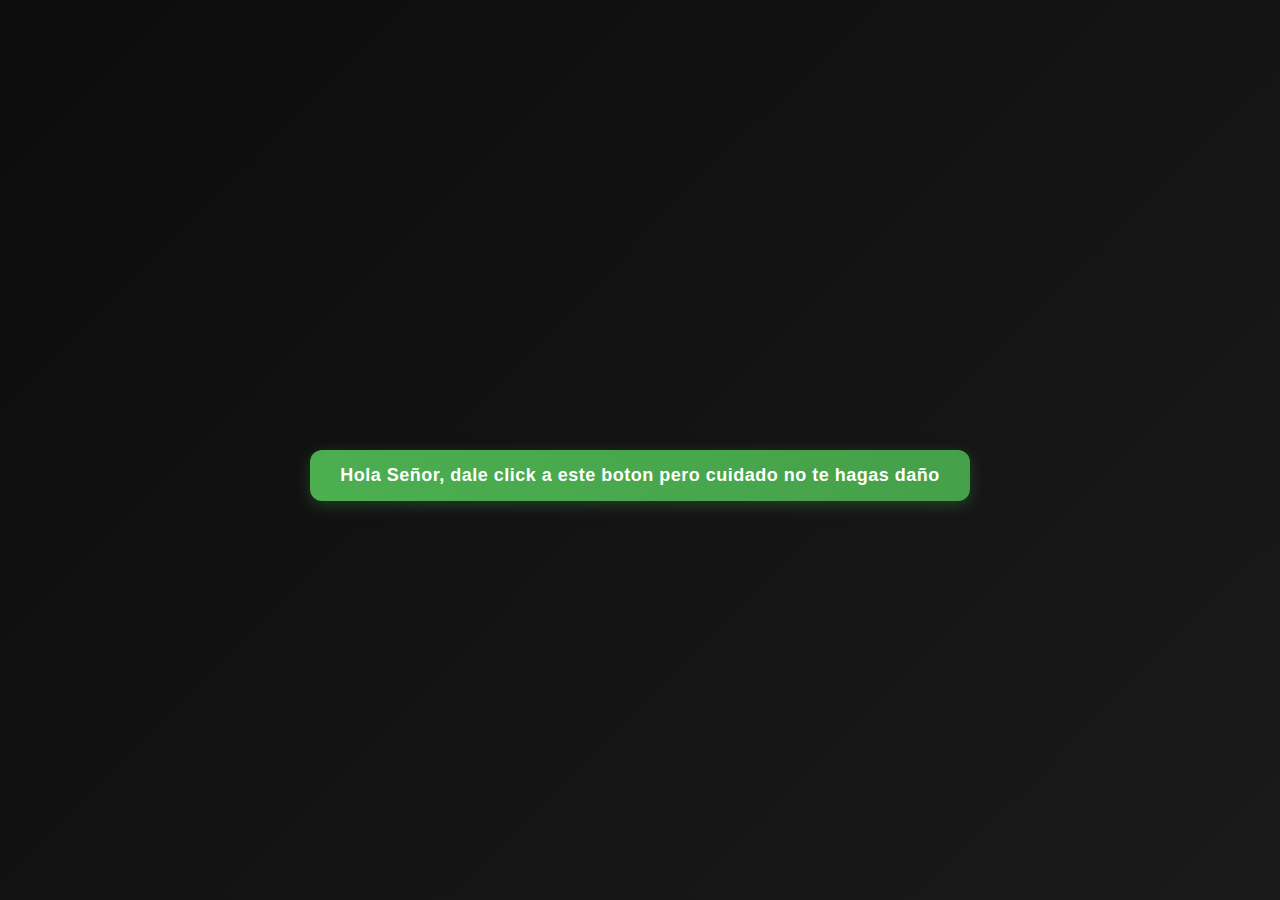
<file: index.html>
<!DOCTYPE html>

<html>

    <head>
            <link rel="stylesheet" href="style.css">
            <meta charset="UTF-8">
            <title>30 Añitos La Criaturita</title>
    </head>

    <body>

            <h1></h1>

            <button id="start-button">Hola Señor, dale click a este boton pero cuidado no te hagas daño</button>

        <script>
            const button = document.getElementById('start-button');
            button.addEventListener('click', function() {
                window.location.href = 'OldMan-Loading.html';
            });
        </script>

    </body>

</html>
</file>
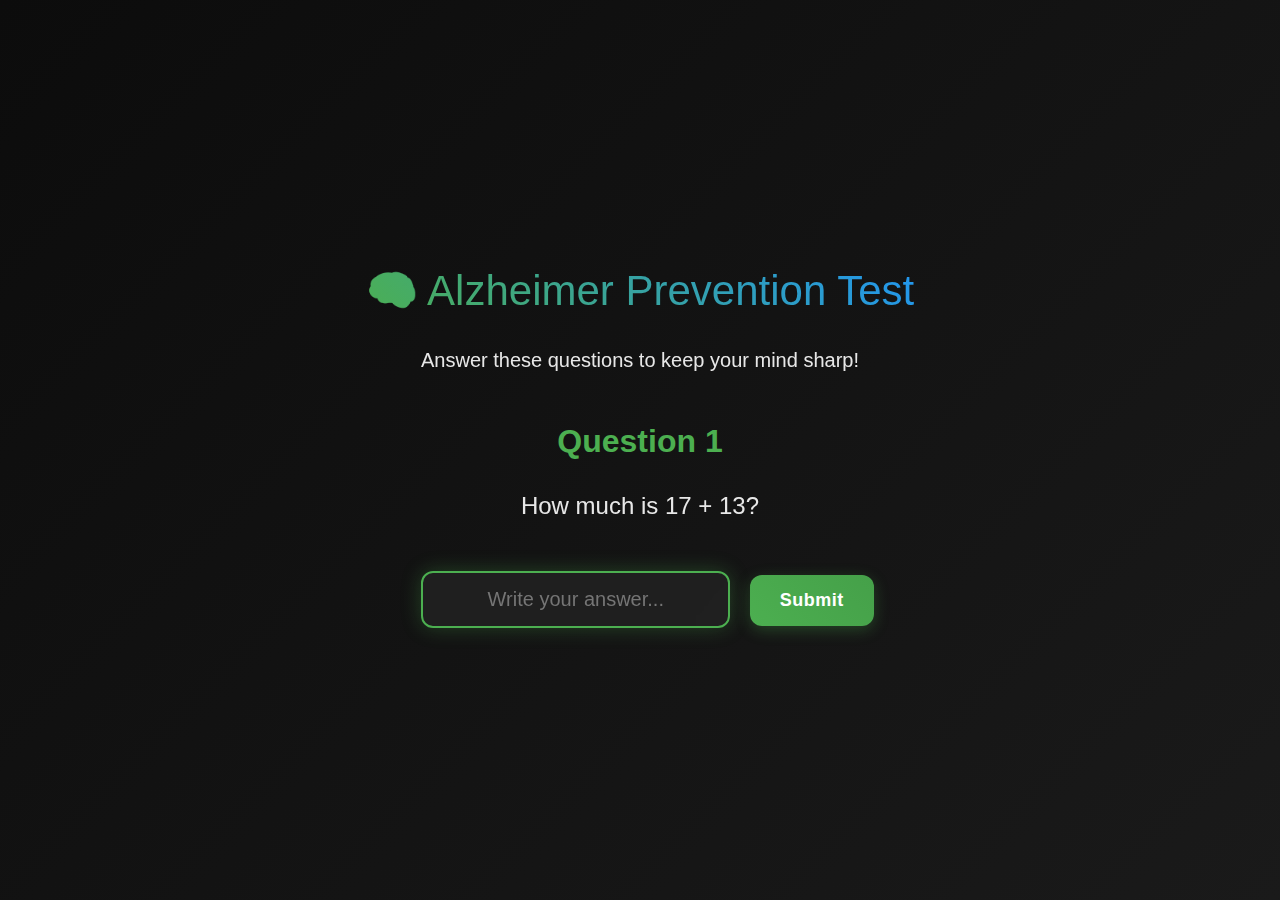
<file: OldMan-AlzheimerTest.html>
<!DOCTYPE html>
<html>
<head>
    <meta charset="UTF-8">
    <link rel="stylesheet" href="style.css">
    <title>Alzheimer Prevention Test</title>
</head>
<body>
    <div id="test-container">
        <h1>🧠 Alzheimer Prevention Test</h1>
        <p>Answer these questions to keep your mind sharp!</p>
        
        <div id="question-container">
        </div>
        
        <div id="answer-container" style="display: none;">
        </div>
        
        <div id="input-container" style="display: none;">
            <input type="text" id="text-answer" placeholder="Write your answer...">
            <button id="submit-answer">Submit</button>
        </div>
        
        <div id="result-container" style="display: none;">
        </div>
    </div>

<script>
    const questions = [
        {
            question: "How much is 17 + 13?",
            type: "text",
            correctAnswer: "30"
        },
        {
            question: "How much is 8 × 7?",
            type: "text", 
            correctAnswer: "56"
        },
        {
            question: "Who is the current president of the United States?",
            type: "text",
            correctAnswer: "donald trump"
        },
        {
            question: "What year are we in?",
            type: "text",
            correctAnswer: "2025"
        },
        {
            question: "What extracurricular activity has your brother NOT done?",
            type: "multiple",
            options: ["Football", "Hip hop", "Boxing"],
            correctAnswer: 2
        }
    ];

    let currentQuestion = 0;
    let correctAnswers = 0;

    function showQuestion() {
        const questionContainer = document.getElementById('question-container');
        const answerContainer = document.getElementById('answer-container');
        const inputContainer = document.getElementById('input-container');
        
        if (currentQuestion < questions.length) {
            const q = questions[currentQuestion];
            
            questionContainer.innerHTML = `<h2>Question ${currentQuestion + 1}</h2><p>${q.question}</p>`;
            
            if (q.type === "multiple") {
                answerContainer.style.display = 'block';
                inputContainer.style.display = 'none';
                
                let optionsHTML = '';
                q.options.forEach((option, index) => {
                    optionsHTML += `<button class="option-btn" onclick="checkAnswer(${index})">${option}</button>`;
                });
                answerContainer.innerHTML = optionsHTML;
                
            } else {
                answerContainer.style.display = 'none';
                inputContainer.style.display = 'block';
                document.getElementById('text-answer').value = '';
                document.getElementById('text-answer').focus();
            }
        } else {
            showResults();
        }
    }

    function checkAnswer(selectedOption) {
        const q = questions[currentQuestion];
        
        if (selectedOption === q.correctAnswer) {
            correctAnswers++;
        }
        
        nextQuestion();
    }

    function checkTextAnswer() {
        const userAnswer = document.getElementById('text-answer').value.trim().toLowerCase();
        const correctAnswer = questions[currentQuestion].correctAnswer.toLowerCase();
        
        if (userAnswer === correctAnswer) {
            correctAnswers++;
        }
        
        nextQuestion();
    }

    function nextQuestion() {
        currentQuestion++;
        setTimeout(() => {
            showQuestion();
        }, 500);
    }

    function showResults() {
        const questionContainer = document.getElementById('question-container');
        const answerContainer = document.getElementById('answer-container');
        const inputContainer = document.getElementById('input-container');
        const resultContainer = document.getElementById('result-container');
        
        questionContainer.style.display = 'none';
        answerContainer.style.display = 'none';
        inputContainer.style.display = 'none';
        resultContainer.style.display = 'block';
        
        let resultMessage = '';
        let funnyMessage = '';
        
        if (correctAnswers === questions.length) {
            resultMessage = `🎉 Perfect! ${correctAnswers}/${questions.length} correct answers`;
            funnyMessage = "Your mind is super sharp! Although... are you sure you haven't done boxing? 🥊😏";
        } else if (correctAnswers >= 3) {
            resultMessage = `😊 Good! ${correctAnswers}/${questions.length} correct answers`;
            funnyMessage = "Your brain works pretty well, but maybe you need to review extracurricular activities! 😂";
        } else {
            resultMessage = `😅 ${correctAnswers}/${questions.length} correct answers`;
            funnyMessage = "Hmm... maybe you need more practice? Or... could it be that you're 30 years old and it shows? 👴😂";
        }
        
        resultContainer.innerHTML = `
            <h2>Test Results</h2>
            <p class="score">${resultMessage}</p>
            <p class="funny-message">${funnyMessage}</p>
            <button id="continue-btn">Continue to Photo Gallery</button>
        `;
        
        document.getElementById('continue-btn').addEventListener('click', function() {
            window.location.href = 'OldMan-PhotoGallery.html';
        });
    }

    document.getElementById('submit-answer').addEventListener('click', checkTextAnswer);
    
    document.getElementById('text-answer').addEventListener('keypress', function(e) {
        if (e.key === 'Enter') {
            checkTextAnswer();
        }
    });

    showQuestion();
</script>
</body>
</html>
</file>
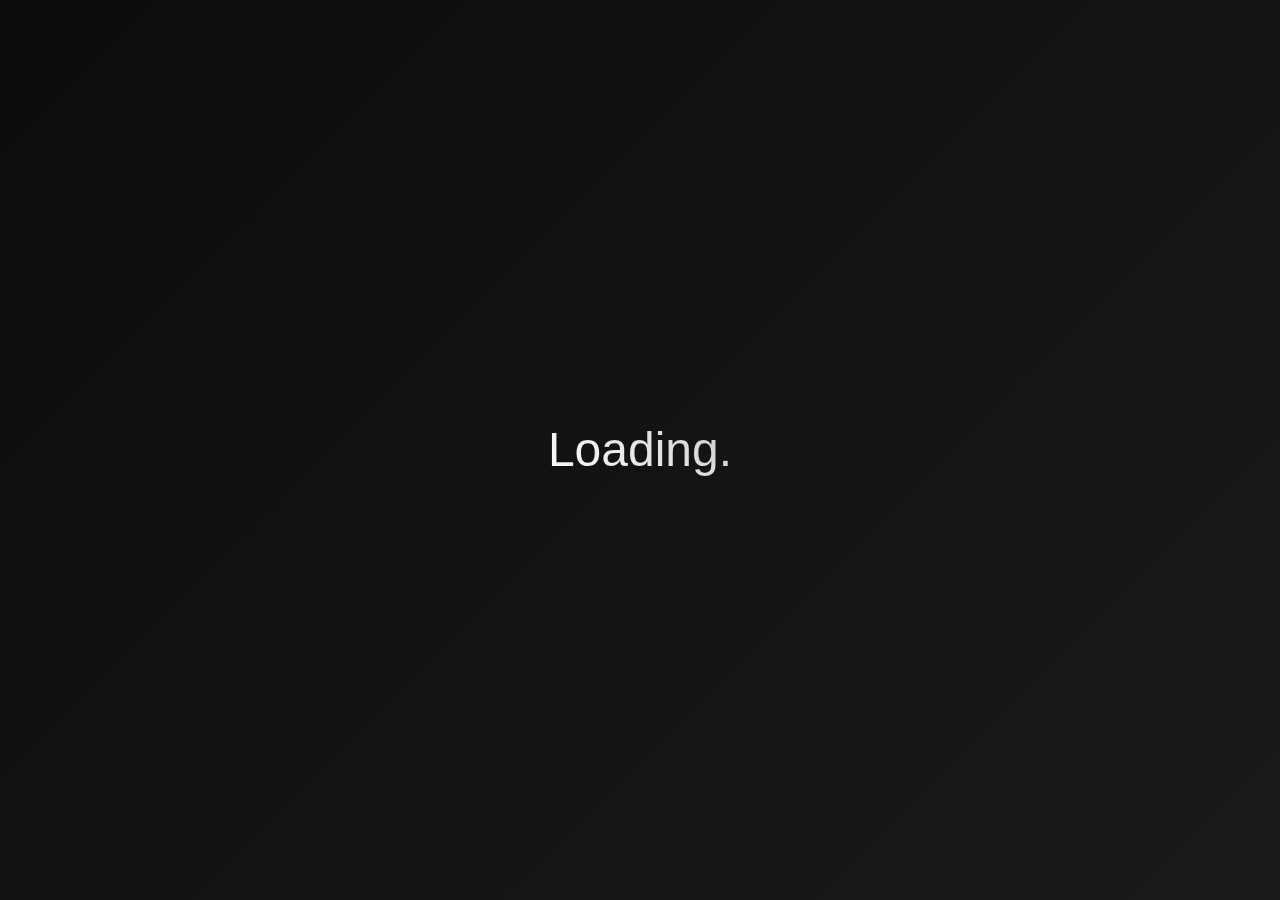
<file: OldMan-Loading.html>
<!DOCTYPE html>
<html>
    <head>
        <meta charset="UTF-8">
        <title>Viejo</title>
        <link rel="stylesheet" href="style.css">
    </head>
    <body>

        <h1 id="loading-text">Loading</h1>

    <script>
        const text = document.getElementById('loading-text');

        let dots = 0;

        setInterval(function() {
            dots = (dots + 1) % 4;
            text.textContent = 'Loading' + '.'.repeat(dots);
        }, 500);

        setTimeout(function() {
            window.location.href = 'OldMan-Main.html'
        }, 5000);
    </script>

    </body>
</html>
</file>
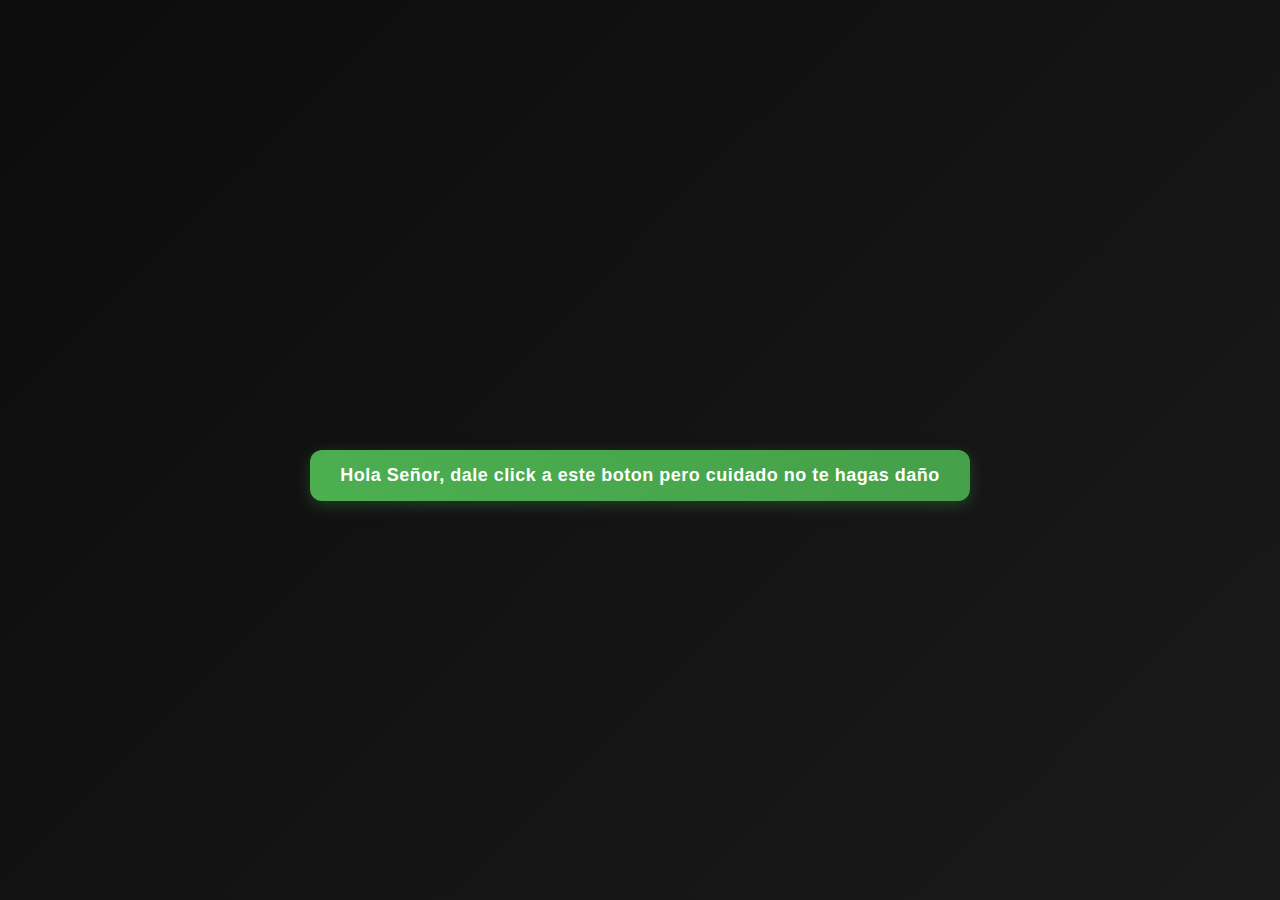
<file: OldMan-Start.html>
<!DOCTYPE html>

<html>

    <head>
            <link rel="stylesheet" href="style.css">
            <meta charset="UTF-8">
            <title>30 Añitos La Criaturita</title>
    </head>

    <body>

            <h1></h1>

            <button id="start-button">Hola Señor, dale click a este boton pero cuidado no te hagas daño</button>

        <script>
            const button = document.getElementById('start-button');
            button.addEventListener('click', function() {
                window.location.href = 'OldMan-Loading.html';
            });
        </script>

    </body>

</html>
</file>
<file: style.css>
/* Modern dark theme with smooth animations */
* {
    box-sizing: border-box;
    margin: 0;
    padding: 0;
}

body {
    background: linear-gradient(135deg, #0c0c0c 0%, #1a1a1a 100%);
    color: white;
    font-family: 'Segoe UI', Tahoma, Geneva, Verdana, sans-serif;
    line-height: 1.6;
    min-height: 100vh;
    display: flex;
    flex-direction: column;
    align-items: center;
    justify-content: center;
}

/* Start Page Styles */
button {
    background: linear-gradient(45deg, #4CAF50, #45a049);
    color: white;
    border: none;
    padding: 15px 30px;
    font-size: 18px;
    border-radius: 12px;
    cursor: pointer;
    transition: all 0.3s ease;
    box-shadow: 0 4px 15px rgba(76, 175, 80, 0.3);
    font-weight: 600;
    letter-spacing: 0.5px;
}

button:hover {
    background: linear-gradient(45deg, #45a049, #4CAF50);
    transform: translateY(-2px);
    box-shadow: 0 8px 25px rgba(76, 175, 80, 0.4);
}

button:active {
    transform: translateY(0);
}

#start-button {
    margin-top: 50px;
}

/* Loading Page Styles */
#loading-text {
    font-size: 48px;
    font-weight: 300;
    text-align: center;
    position: fixed;
    top: 50%;
    left: 50%;
    transform: translate(-50%, -50%);
    background: linear-gradient(45deg, #ffffff, #cccccc);
    background-clip: text;
    -webkit-background-clip: text;
    -webkit-text-fill-color: transparent;
    animation: pulse 2s ease-in-out infinite;
}

@keyframes pulse {
    0%, 100% { opacity: 0.8; }
    50% { opacity: 1; }
}

/* Main Page Styles */
#gift-container {
    text-align: center;
    margin: 0;
    animation: fadeIn 1s ease-in;
    position: relative;
}

@keyframes fadeIn {
    from { opacity: 0; transform: translateY(20px); }
    to { opacity: 1; transform: translateY(0); }
}

#giftbox {
    cursor: pointer;
    transition: all 0.5s ease;
    filter: drop-shadow(0 10px 20px rgba(255, 255, 255, 0.1));
}

#giftbox:hover {
    transform: scale(1.05) rotate(2deg);
    filter: drop-shadow(0 15px 30px rgba(255, 255, 255, 0.2));
}

#text-container {
    text-align: center;
    margin-top: 50px;
    animation: slideUp 0.5s ease-out;
    width: 100%;
    position: relative;
}

@keyframes slideUp {
    from { opacity: 0; transform: translateY(30px); }
    to { opacity: 1; transform: translateY(0); }
}

#typing-text {
    font-size: 28px;
    font-weight: 400;
    margin: 20px auto;
    max-width: 800px;
    line-height: 1.4;
    text-shadow: 0 2px 4px rgba(0, 0, 0, 0.5);
    text-align: center;
    padding: 0 20px;
}

#fake-container, #true-container {
    display: none;
    text-align: center;
    margin: 30px auto;
    animation: bounceIn 0.6s ease-out;
    position: relative;
    width: 100%;
}

@keyframes bounceIn {
    0% { transform: scale(0.3); opacity: 0; }
    50% { transform: scale(1.05); }
    70% { transform: scale(0.9); }
    100% { transform: scale(1); opacity: 1; }
}

#next-container {
    text-align: center;
    margin: 40px auto;
    animation: slideUp 0.5s ease-out;
    width: 100%;
}

#next-button {
    background: linear-gradient(45deg, #2196F3, #1976D2);
    box-shadow: 0 4px 15px rgba(33, 150, 243, 0.3);
    padding: 18px 35px;
    font-size: 20px;
}

#next-button:hover {
    background: linear-gradient(45deg, #1976D2, #2196F3);
    box-shadow: 0 8px 25px rgba(33, 150, 243, 0.4);
}

/* Test Page Styles */
#test-container {
    max-width: 700px;
    margin: 0 auto;
    padding: 40px 20px;
    text-align: center;
    animation: fadeIn 1s ease-in;
}

#test-container h1 {
    font-size: 42px;
    font-weight: 300;
    margin-bottom: 20px;
    background: linear-gradient(45deg, #4CAF50, #2196F3);
    background-clip: text;
    -webkit-background-clip: text;
    -webkit-text-fill-color: transparent;
}

#test-container p {
    font-size: 20px;
    margin-bottom: 40px;
    opacity: 0.9;
}

#question-container h2 {
    font-size: 32px;
    margin-bottom: 20px;
    color: #4CAF50;
}

#question-container p {
    font-size: 24px;
    margin-bottom: 30px;
}

.option-btn {
    display: block;
    margin: 15px auto;
    padding: 20px 40px;
    font-size: 18px;
    background: rgba(255, 255, 255, 0.05);
    color: white;
    border: 2px solid rgba(255, 255, 255, 0.2);
    border-radius: 12px;
    cursor: pointer;
    min-width: 250px;
    transition: all 0.3s ease;
    backdrop-filter: blur(10px);
}

.option-btn:hover {
    background: rgba(76, 175, 80, 0.2);
    border-color: #4CAF50;
    transform: translateX(5px);
    box-shadow: 0 5px 15px rgba(76, 175, 80, 0.3);
}

#text-answer {
    padding: 15px 20px;
    font-size: 20px;
    margin: 15px;
    border-radius: 12px;
    border: 2px solid rgba(255, 255, 255, 0.2);
    background: rgba(255, 255, 255, 0.05);
    color: white;
    text-align: center;
    min-width: 300px;
    transition: all 0.3s ease;
    backdrop-filter: blur(10px);
}

#text-answer:focus {
    border-color: #4CAF50;
    box-shadow: 0 0 20px rgba(76, 175, 80, 0.3);
    outline: none;
}

#submit-answer {
    margin-top: 15px;
    padding: 15px 30px;
    font-size: 18px;
}

.score {
    font-size: 32px;
    font-weight: bold;
    margin: 30px 0;
    color: #4CAF50;
}

.funny-message {
    font-size: 22px;
    font-style: italic;
    color: #ffeb3b;
    margin: 30px 0;
    line-height: 1.4;
}

#continue-btn {
    padding: 18px 35px;
    font-size: 20px;
    background: linear-gradient(45deg, #2196F3, #1976D2);
    margin-top: 30px;
    box-shadow: 0 4px 15px rgba(33, 150, 243, 0.3);
}

#continue-btn:hover {
    background: linear-gradient(45deg, #1976D2, #2196F3);
    box-shadow: 0 8px 25px rgba(33, 150, 243, 0.4);
}

/* Photo Gallery Styles */
#gallery-container {
    text-align: center;
    max-width: 900px;
    margin: 0 auto;
    padding: 40px 20px;
    animation: fadeIn 1s ease-in;
    position: relative;
    min-height: 100vh;
}

#gallery-container h1 {
    margin-bottom: 40px;
    font-size: 42px;
    font-weight: 300;
    background: linear-gradient(45deg, #4CAF50, #2196F3);
    background-clip: text;
    -webkit-background-clip: text;
    -webkit-text-fill-color: transparent;
}

#photo-display {
    margin: 40px 0;
    height: 500px;
    display: flex;
    justify-content: center;
    align-items: center;
    background: rgba(255, 255, 255, 0.03);
    border-radius: 20px;
    backdrop-filter: blur(10px);
    border: 1px solid rgba(255, 255, 255, 0.1);
}

#current-photo {
    max-width: 90%;
    max-height: 480px;
    border-radius: 15px;
    box-shadow: 0 20px 40px rgba(0, 0, 0, 0.3);
    transition: all 0.5s ease;
    animation: photoSlide 0.5s ease-out;
}

@keyframes photoSlide {
    from { opacity: 0; transform: scale(0.9); }
    to { opacity: 1; transform: scale(1); }
}

#photo-counter {
    font-size: 28px;
    margin: 30px 0;
    font-weight: 300;
    opacity: 0.8;
    height: 50px;
    display: flex;
    align-items: center;
    justify-content: center;
}

#navigation {
    position: fixed;
    bottom: 40px;
    right: 40px;
    z-index: 1000;
}

#final-button-container {
    position: fixed;
    bottom: 40px;
    right: 40px;
    z-index: 1000;
}

#next-photo-btn, #forgive-btn {
    padding: 15px 30px;
    font-size: 18px;
    background: linear-gradient(45deg, #4CAF50, #45a049);
    color: white;
    border: none;
    border-radius: 12px;
    cursor: pointer;
    box-shadow: 0 8px 25px rgba(76, 175, 80, 0.4);
    transition: all 0.3s ease;
    backdrop-filter: blur(10px);
}

#next-photo-btn:hover, #forgive-btn:hover {
    transform: translateY(-3px);
    box-shadow: 0 12px 35px rgba(76, 175, 80, 0.5);
}

#forgive-btn {
    background: linear-gradient(45deg, #f44336, #d32f2f);
    font-size: 20px;
    padding: 20px 40px;
    box-shadow: 0 8px 25px rgba(244, 67, 54, 0.4);
}

#forgive-btn:hover {
    box-shadow: 0 12px 35px rgba(244, 67, 54, 0.5);
}

/* Final Message Styles */
#message-container {
    max-width: 900px;
    margin: 0 auto;
    padding: 60px 40px;
    text-align: center;
    min-height: 80vh;
    display: flex;
    align-items: center;
    justify-content: center;
    animation: fadeIn 1.5s ease-in;
}

#typing-message {
    font-size: 28px;
    line-height: 1.7;
    font-weight: 300;
    white-space: pre-wrap;
    text-align: left;
    max-width: 800px;
    text-shadow: 0 2px 4px rgba(0, 0, 0, 0.3);
    letter-spacing: 0.3px;
}

/* Responsive Design */
@media (max-width: 768px) {
    body {
        padding: 10px;
    }
    
    #loading-text { 
        font-size: 36px; 
    }
    
    #giftbox {
        width: 150px;
        height: 150px;
    }
    
    #typing-text { 
        font-size: 20px; 
        padding: 0 15px;
        max-width: 90%;
    }
    
    #fake-container img, #true-container img {
        width: 150px;
        height: auto;
    }
    
    #test-container { 
        padding: 20px 15px;
    }
    
    #test-container h1 { 
        font-size: 28px; 
    }
    
    #test-container p {
        font-size: 18px;
    }
    
    #question-container h2 {
        font-size: 24px;
    }
    
    #question-container p {
        font-size: 20px;
    }
    
    .option-btn { 
        min-width: 200px; 
        padding: 15px 25px;
        font-size: 16px;
        margin: 10px auto;
    }
    
    #text-answer {
        min-width: 250px;
        font-size: 18px;
        padding: 12px 15px;
    }
    
    #gallery-container { 
        padding: 20px 15px;
    }
    
    #gallery-container h1 { 
        font-size: 28px; 
    }
    
    #photo-display {
        height: 400px;
        margin: 20px 0;
    }
    
    #current-photo { 
        max-height: 350px;
        max-width: 95%;
    }
    
    #photo-counter {
        font-size: 24px;
        margin: 20px 0;
    }
    
    #navigation, #final-button-container { 
        bottom: 20px; 
        right: 20px; 
    }
    
    #next-photo-btn, #forgive-btn {
        padding: 12px 20px;
        font-size: 16px;
    }
    
    #forgive-btn {
        padding: 15px 25px;
    }
    
    #typing-message { 
        font-size: 20px; 
        padding: 20px 15px;
        max-width: 95%;
    }
    
    button { 
        padding: 12px 20px; 
        font-size: 16px; 
    }
    
    #next-button, #continue-btn {
        padding: 15px 25px;
        font-size: 18px;
    }
}

@media (max-width: 480px) {
    #loading-text { 
        font-size: 28px; 
    }
    
    #giftbox {
        width: 120px;
        height: 120px;
    }
    
    #typing-text { 
        font-size: 18px;
        padding: 0 10px;
    }
    
    #fake-container img, #true-container img {
        width: 120px;
    }
    
    #test-container h1 { 
        font-size: 24px; 
    }
    
    #test-container p {
        font-size: 16px;
    }
    
    #question-container h2 {
        font-size: 20px;
    }
    
    #question-container p {
        font-size: 18px;
    }
    
    .option-btn { 
        min-width: 180px; 
        padding: 12px 20px;
        font-size: 14px;
    }
    
    #text-answer {
        min-width: 200px;
        font-size: 16px;
    }
    
    #gallery-container h1 { 
        font-size: 24px; 
    }
    
    #photo-display {
        height: 300px;
    }
    
    #current-photo { 
        max-height: 250px; 
    }
    
    #photo-counter {
        font-size: 20px;
    }
    
    #navigation, #final-button-container { 
        bottom: 15px; 
        right: 15px; 
    }
    
    #next-photo-btn, #forgive-btn {
        padding: 10px 15px;
        font-size: 14px;
    }
    
    #forgive-btn {
        padding: 12px 18px;
    }
    
    #typing-message { 
        font-size: 18px;
        padding: 15px 10px;
    }
    
    button { 
        padding: 10px 15px; 
        font-size: 14px; 
    }
    
    #next-button, #continue-btn {
        padding: 12px 20px;
        font-size: 16px;
    }
}

@media (max-width: 320px) {
    #loading-text { 
        font-size: 24px; 
    }
    
    #giftbox {
        width: 100px;
        height: 100px;
    }
    
    #typing-text { 
        font-size: 16px;
    }
    
    #fake-container img, #true-container img {
        width: 100px;
    }
    
    #test-container h1 { 
        font-size: 20px; 
    }
    
    #question-container h2 {
        font-size: 18px;
    }
    
    #question-container p {
        font-size: 16px;
    }
    
    .option-btn { 
        min-width: 160px; 
        padding: 10px 15px;
        font-size: 13px;
    }
    
    #text-answer {
        min-width: 180px;
        font-size: 15px;
    }
    
    #gallery-container h1 { 
        font-size: 20px; 
    }
    
    #photo-display {
        height: 250px;
    }
    
    #current-photo { 
        max-height: 200px; 
    }
    
    #typing-message { 
        font-size: 16px;
    }
}
</file>
